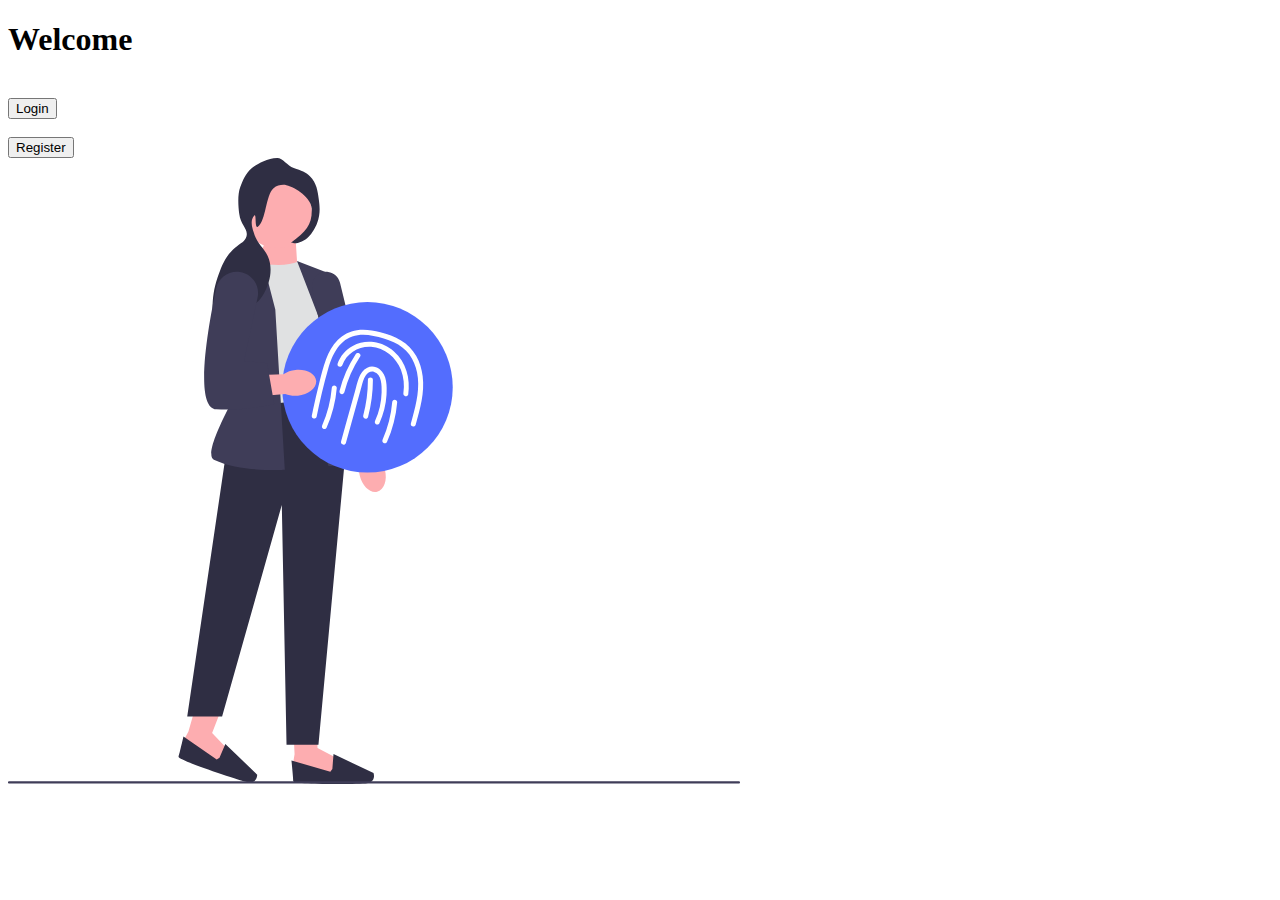
<file: index.html>
<!DOCTYPE html>
<html lang="en">
  <head>
    <meta charset="UTF-8" />
    <meta http-equiv="X-UA-Compatible" content="IE=edge" />
    <meta name="viewport" content="width=device-width, initial-scale=1.0" />
    <title>Document</title>
    <link href="css/style.css" rel="stylesheet" />
    <link
      href="https://cdn.jsdelivr.net/npm/bootstrap@5.1.3/dist/css/bootstrap.min.css"
      rel="stylesheet"
      integrity="sha384-1BmE4kWBq78iYhFldvKuhfTAU6auU8tT94WrHftjDbrCEXSU1oBoqyl2QvZ6jIW3"
      crossorigin="anonymous"
    />
    <script src="https://ajax.googleapis.com/ajax/libs/jquery/3.6.3/jquery.min.js"></script>
    <script>
      function openPopup() {
          document.getElementById('popup-background').style.display = 'flex';
      }
  
      function closePopup() {
          document.getElementById('popup-background').style.display = 'none';
      }
    </script>
    <style>
      
      .container1 {
          text-align: center;
      }
      #popup-background {
          display: none;
          position: fixed;
          top: 0;
          left: 0;
          width: 100%;
          height: 100%;
          background: rgba(0, 0, 0, 0.5);
          justify-content: center;
          align-items: center;
          z-index: 1;
      }
      #popup-form {
          background-color: #fff;
          padding: 20px;
          border-radius: 8px;
          box-shadow: 0 0 10px rgba(0, 0, 0, 0.1);
          max-width: 400px;
          width: 100%;
          text-align: left;
      }

  </style>
  </head>
  <body class="bg-primary bg-opacity-25">
    <section>
      <div class="d-flex flex-column min-vh-100 justify-content-center">
        <div class="container">
          <div class="row">
            <div class="col-sm-12 col-md-10 mx-auto bg-white rounded shadow">
              <pre></pre>
              <div class="row">
                <div class="col-md-6">
                  <div class="m-5 text-center"><h1>Welcome</h1></div>

                  <div class="m-5">
                    <br />
                    <div class="">
                      <button
                        class="form-control btn btn-primary mt-3"
                        onclick="location.href='login.html'"
                      >
                        Login
                      </button>
                      <br /><br />
                      <button
                        class="form-control btn btn-primary mt-3"
                        onclick="openPopup()"
                      >
                        Register
                      </button>
                    </div>
                  </div>
                </div>

                <div class="col-md-6">
                  <div>
                    <img
                      src="images/login.svg"
                      alt="login"
                      class="img-fluid p-5"
                    />
                  </div>
                </div>
              </div>
            </div>
          </div>
        </div>
      </div>
      <div class="container1">
    
        <div id="popup-background">
            <div id="popup-form">
                <center><h2>Registration</h2></center>
                <form class="m-5" method="post" id="registration-form">
                        <div class="mb-3">
                          <label class="form-label" for="username">Username</label>
                          <input
                            class="form-control"
                            type="text"
                            id="name"
                            name="name"
                            required
                          />
                        </div>
                        <div class="mb-3">
                          <label class="form-label" for="username">Email</label>
                          <input
                            class="form-control"
                            type="email"
                            id="email"
                            name="email"
                            required
                          />
                        </div>
                        <div class="mb-3">
                          <label class="form-label" for="username">Mobile Number</label>
                          <input
                            class="form-control"
                            type="text"
                            id="phone"
                            name="phone"
                            required
                          />
                        </div>
                        
                        <div class="mb-3" id="message"></div>
    
                          <div class="">
                            <input
                              type="submit"
                              value="Register"
                              id="submit"
                              class="form-control btn btn-primary mt-3"
                            />
                            <div class="">
                              <input
                              type="button"
                              value="Close"
                              id="submit"
                              class="form-control btn btn-primary mt-3"
                              style="background-color: rgb(231, 90, 90);"
                              onclick="closePopup()"
                            />
                          </div>
                          </div>
                        <div class="col-6">
                          <pre></pre>
                        </div>
                        <div class="row mb-4">
                          <div class="col-60">
                            <div class="text-center">
                              Already have an account?
                              <a href="login.html">Login </a>
                            </div>
                          </div>
                        </div>
                      </form>
            </div>
        </div>
    
    </section>
    <script src="js/login.js"></script>
  </body>
</html>
</file>
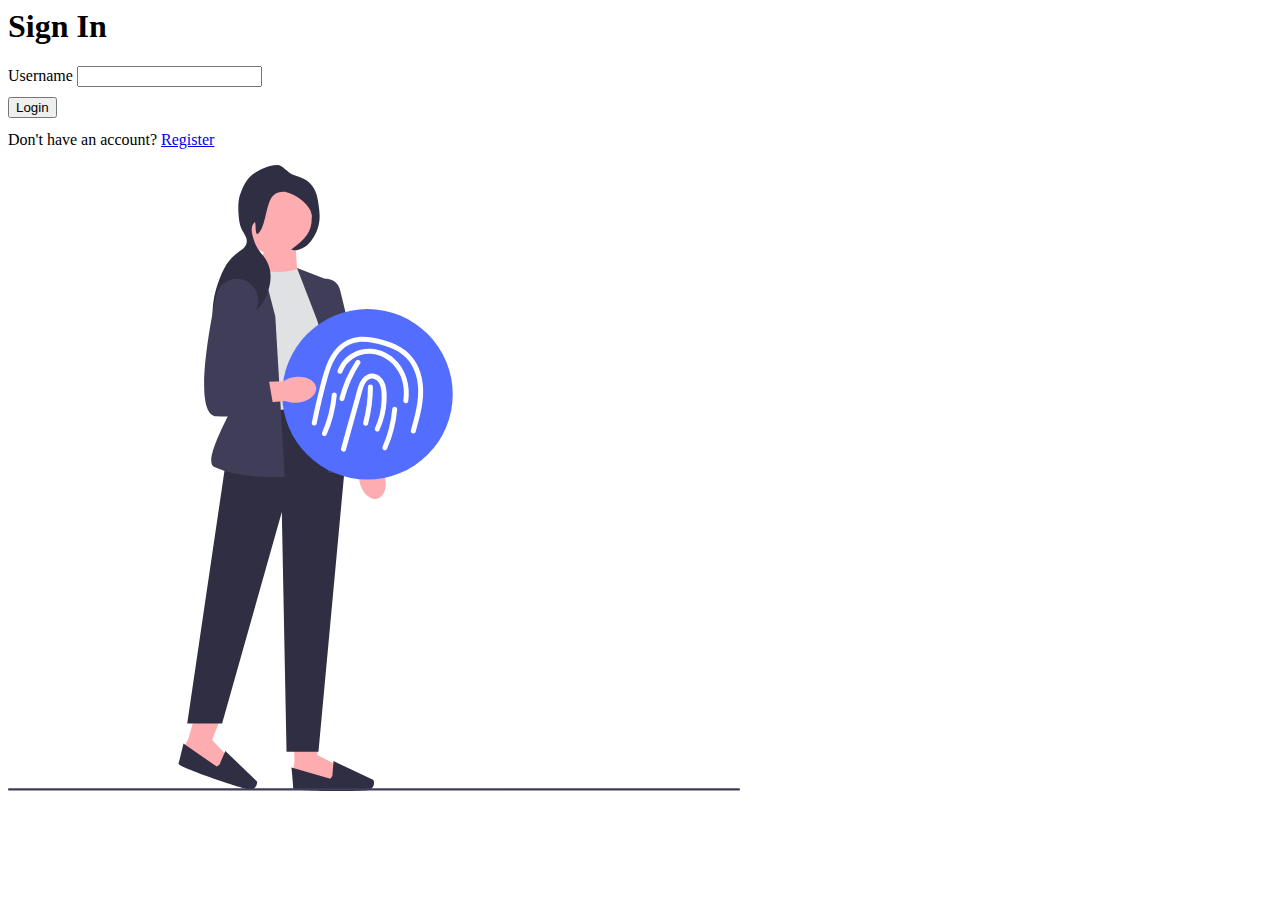
<file: login.html>
<html lang="en">
  <head>
    <meta charset="UTF-8" />
    <meta http-equiv="X-UA-Compatible" content="IE=edge" />
    <meta name="viewport" content="width=device-width, initial-scale=1.0" />
    <title>Document</title>
    <link href="css/style.css" rel="stylesheet" />
    <link
      href="https://cdn.jsdelivr.net/npm/bootstrap@5.1.3/dist/css/bootstrap.min.css"
      rel="stylesheet"
      integrity="sha384-1BmE4kWBq78iYhFldvKuhfTAU6auU8tT94WrHftjDbrCEXSU1oBoqyl2QvZ6jIW3"
      crossorigin="anonymous"
    />
    <script src="https://ajax.googleapis.com/ajax/libs/jquery/3.6.3/jquery.min.js"></script>
    <script>
      function openPopup() {
          document.getElementById('popup-background').style.display = 'flex';
      }
  
      function closePopup() {
          document.getElementById('popup-background').style.display = 'none';
      }
    </script>
    <style>      
      .container1 {
          text-align: center;
      }
      #popup-background {
          display: none;
          position: fixed;
          top: 0;
          left: 0;
          width: 100%;
          height: 100%;
          background: rgba(0, 0, 0, 0.5);
          justify-content: center;
          align-items: center;
          z-index: 1;
      }
      #popup-form {
          background-color: #fff;
          padding: 20px;
          border-radius: 8px;
          box-shadow: 0 0 10px rgba(0, 0, 0, 0.1);
          max-width: 400px;
          width: 100%;
          text-align: left;
      }

  </style>
  </head>
  <body class="bg-primary bg-opacity-25">
    <section>
      <div class="d-flex flex-column min-vh-100 justify-content-center">
        <div class="container">
          <div class="row">
            <div class="col-sm-12 col-md-10 mx-auto bg-white rounded shadow">
              <pre></pre>
              <div class="row">
                <div class="col-md-6">
                  <div class="m-5 text-center"><h1>Sign In</h1></div>
                  <form class="m-5">
                    <div class="mb-3">
                      <label class="form-label" for="username">Username</label>
                      <input class="form-control" type="text" id="username" />
                    </div>
                    <div class="mb-3" id="message"></div>
                    <div class="">
                      <input
                        type="submit"
                        id="submit"
                        value="Login"
                        class="form-control btn btn-primary mt-3"
                      />
                    </div>
                    <pre></pre>
                    <div class="row mb-4">
                      <div class="col-60">
                        <div class="text-center">
                          Don't have an account?
                          <a href = "#" onclick="openPopup()">Register </a>
                        </div>
                      </div>
                    </div>
                    <pre></pre>
                  </form>
                </div>

                <div class="col-md-6">
                  <div>
                    <img
                      src="images/login.svg"
                      alt="login"
                      class="img-fluid p-5"
                    />
                  </div>
                </div>
              </div>
            </div>
          </div>
        </div>
      </div>
      <div class="container1">
    
        <div id="popup-background">
            <div id="popup-form">
                <center><h2>Registration</h2></center>
                <form class="m-5" method="post" id="registration-form">
                        <div class="mb-3">
                          <label class="form-label" for="username">Username</label>
                          <input
                            class="form-control"
                            type="text"
                            id="name"
                            name="name"
                            required
                          />
                        </div>
                        <div class="mb-3">
                          <label class="form-label" for="username">Email</label>
                          <input
                            class="form-control"
                            type="email"
                            id="email"
                            name="email"
                            required
                          />
                        </div>
                        <div class="mb-3">
                          <label class="form-label" for="username">Mobile Number</label>
                          <input
                            class="form-control"
                            type="text"
                            id="phone"
                            name="phone"
                            required
                          />
                        </div>                        
                        <div class="mb-3" id="message"></div>    
                          <div class="">
                            <input
                              type="submit"
                              value="Register"
                              id="submit"
                              class="form-control btn btn-primary mt-3"
                            />
                            <div class="">
                              <input
                              type="button"
                              value="Close"
                              id="submit"
                              class="form-control btn btn-primary mt-3"
                              style="background-color: rgb(231, 90, 90);"
                              onclick="closePopup()"
                            />
                          </div>
                          </div>
                        <div class="col-6">
                          <pre></pre>
                        </div>
                        <div class="row mb-4">
                          <div class="col-60">
                            <div class="text-center">
                              Already have an account?
                              <a href="login.html">Login </a>
                            </div>
                          </div>
                        </div>
                      </form>
            </div>
        </div>

    </section>
    <script src="js/login.js"></script>
  </body>
</html>
</file>
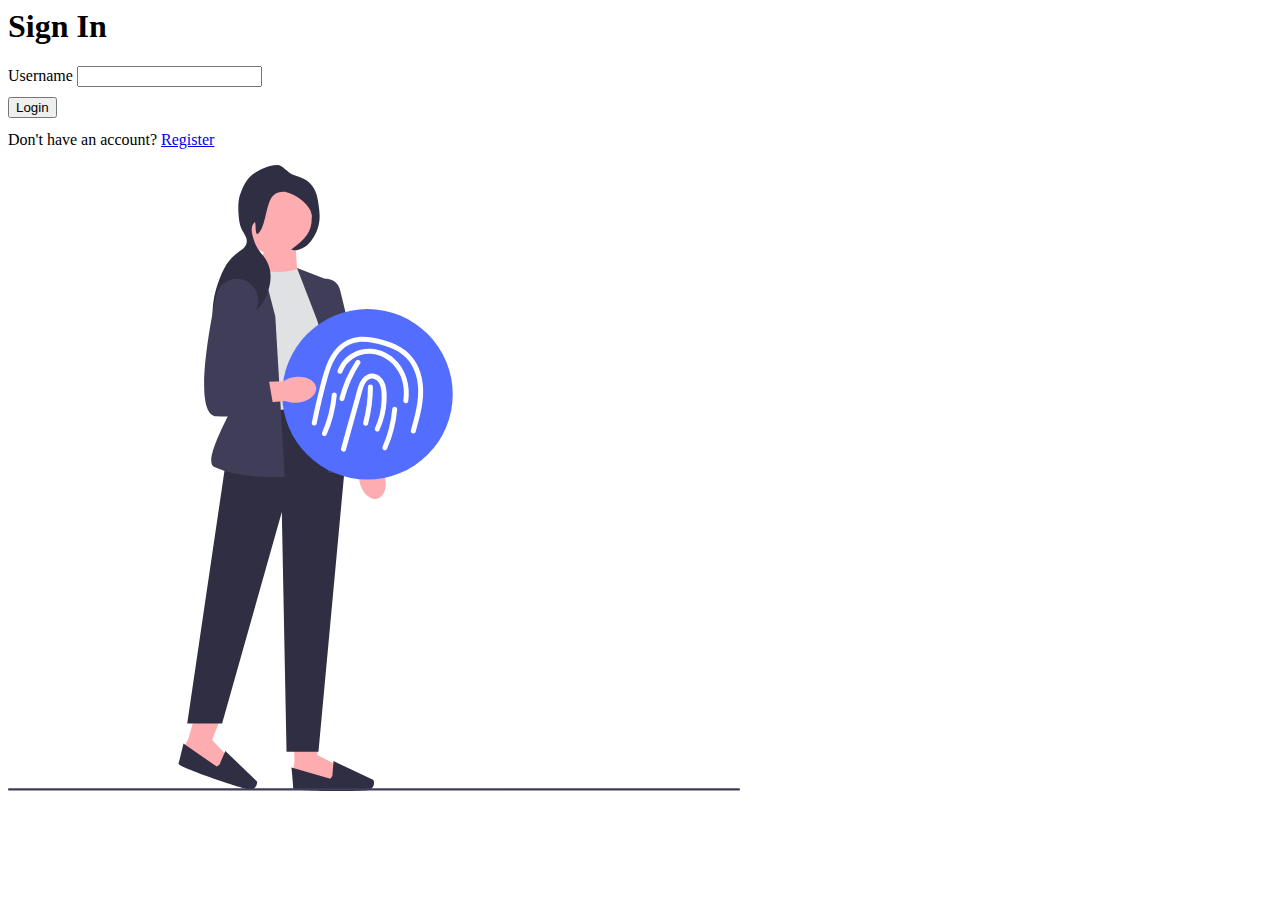
<file: profile.html>
<!DOCTYPE html>
<html lang="en">
  <head>
    <meta charset="UTF-8" />
    <meta http-equiv="X-UA-Compatible" content="IE=edge" />
    <meta name="viewport" content="width=device-width, initial-scale=1.0" />
    <title>Document</title>
    <link rel="stylesheet" href="css/style.css" />

    <link
      href="https://cdn.jsdelivr.net/npm/bootstrap@5.1.3/dist/css/bootstrap.min.css"
      rel="stylesheet"
      integrity="sha384-1BmE4kWBq78iYhFldvKuhfTAU6auU8tT94WrHftjDbrCEXSU1oBoqyl2QvZ6jIW3"
      crossorigin="anonymous"
    />
    <script src="https://ajax.googleapis.com/ajax/libs/jquery/3.6.3/jquery.min.js"></script>
    <script src="js/profile.js"></script>
  </head>
  <body class="bg-primary bg-opacity-25">
    <section>
      <div class="d-flex flex-column min-vh-100 justify-content-center">
        <div class="container">
          <div class="row">
            <div class="col-sm-12 col-md-10 mx-auto bg-white rounded shadow">
              <div class="row">
                <div class="m-5 text-center"><h1>Profile</h1></div>
                <div class="col-md-6">
                  <div class="text-center">
                    <img
                      src="images/profile.jpg"
                      alt="login"
                      class="center-block"
                      width="200px"
                      ,
                      height="mx-auto"
                    />
                    <p id="uname"></p>
                  </div>
                  <form class="m-5">
                    <div class="row mb-1">
                      <div class="col-6">
                        <div class="mb-3">
                          <label class="form-label" for="fname"
                            >First Name</label
                          >
                          <input
                            class="form-control"
                            type="text"
                            id="fname"
                            required
                          />
                        </div>
                      </div>
                      <div class="col-6">
                        <div class="mb-3">
                          <label class="form-label" for="lname"
                            >Last Name</label
                          >
                          <input
                            class="form-control"
                            type="text"
                            id="lname"
                            required
                          />
                        </div>
                      </div>
                    </div>
                    <div class="mb-3">
                      <label class="form-label" for="gender">Gender</label>
                      <select
                        class="form-select"
                        aria-label="Default select example"
                        id="gender"
                      >
                        <option value="Male">Male</option>
                        <option value="Female">Female</option>
                        <option value="Others">Others</option>
                      </select>
                    </div>

                    <div class="col-6">
                      <pre></pre>
                    </div>
                  </form>
                </div>

                <div class="col-md-6">
                  <form class="m-5" action="edit_profile.html">
                    <div class="mb-3">
                      <label class="form-label" for="email">Email</label>
                      <input class="form-control" type="text" id="email" />
                    </div>
                    <div class="mb-3">
                      <label class="form-label" for="number"
                        >Mobile Number</label
                      >
                      <input class="form-control" type="text" id="number" />
                    </div>
                    <div class="mb-3">
                      <label class="form-label" for="number"
                        >Date of Birth:</label
                      >
                      <input class="form-control" type="date" id="dob" />
                    </div>

                    <div class="mb-3">
                      <label class="form-label" for="age">Age</label>
                      <input
                        class="form-control"
                        type="text"
                        id="age"
                        readonly
                      />
                    </div>
                    <pre></pre>
                    <!-- <div class="">
                      <input
                        type="submit"
                        value="Edit"
                        class="form-control btn btn-primary mt-3"
                      />
                    </div> -->
                    <div class="row mb-1">
                      <div class="col-6">
                        <div class="mb-3">
                          <input
                            id="edit"
                            type="button"
                            value="Update"
                            class="form-control btn btn-primary mt-3"
                          />
                        </div>
                      </div>
                      <div class="col-6">
                        <div class="mb-3">
                          <input
                            id="logout"
                            type="button"
                            value="Logout"
                            class="form-control btn btn-primary mt-3"
                          />
                        </div>
                      </div>
                    </div>
                  </form>
                </div>
              </div>
            </div>
          </div>
        </div>
      </div>
    </section>
  </body>
</html>
</file>
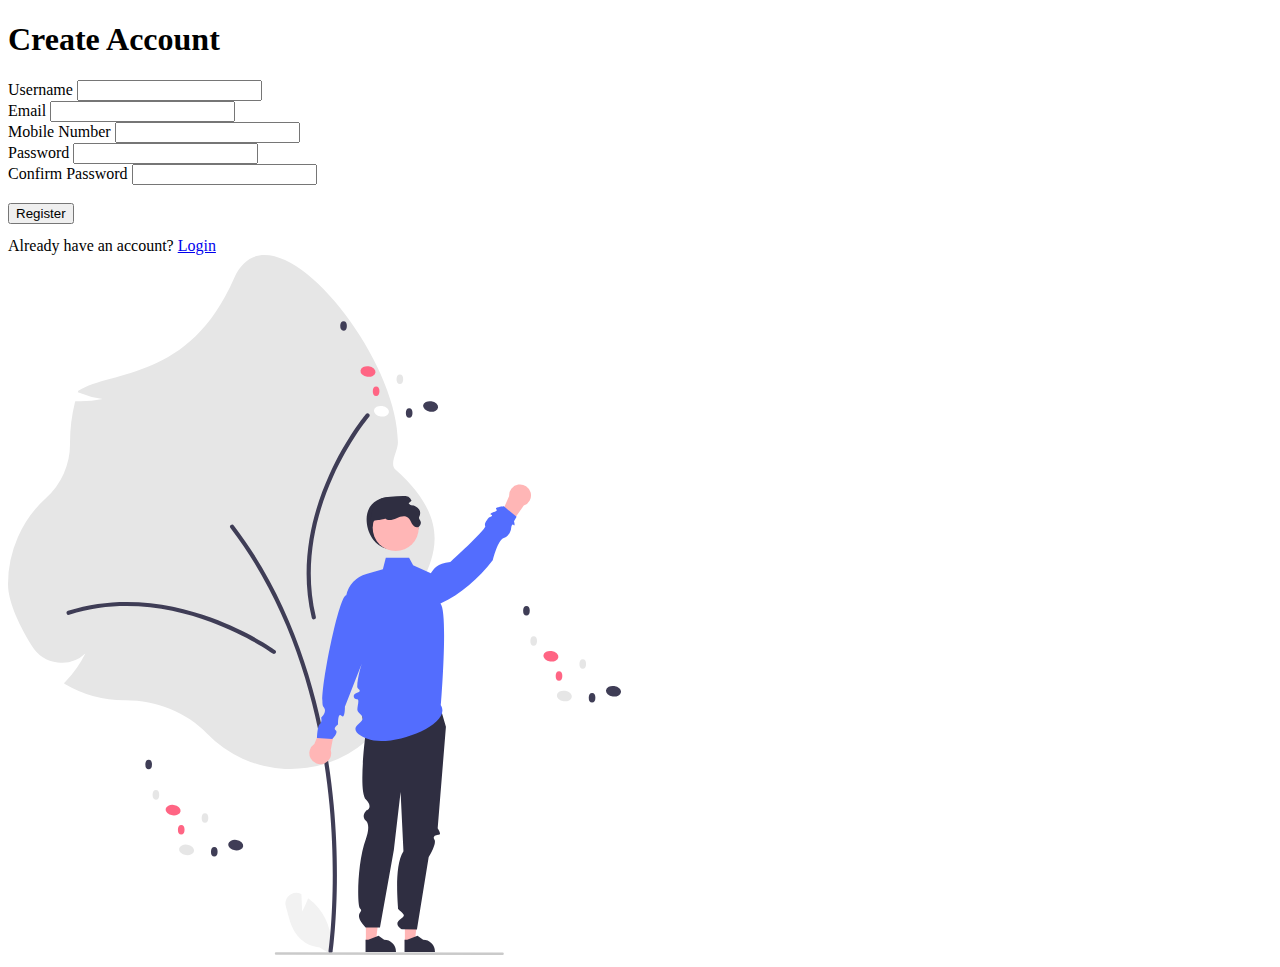
<file: register.html>
<!DOCTYPE html>
<html lang="en">
  <head>
    <meta charset="UTF-8" />
    <meta http-equiv="X-UA-Compatible" content="IE=edge" />
    <meta name="viewport" content="width=device-width, initial-scale=1.0" />
    <title>Document</title>
    <link href="css/style.css" rel="stylesheet" />
    <link
      href="https://cdn.jsdelivr.net/npm/bootstrap@5.1.3/dist/css/bootstrap.min.css"
      rel="stylesheet"
      integrity="sha384-1BmE4kWBq78iYhFldvKuhfTAU6auU8tT94WrHftjDbrCEXSU1oBoqyl2QvZ6jIW3"
      crossorigin="anonymous"
    />
    <script src="https://ajax.googleapis.com/ajax/libs/jquery/3.6.3/jquery.min.js"></script>
  </head>
  <body class="bg-primary bg-opacity-25">
    <section>
      <div class="d-flex flex-column min-vh-100 justify-content-center">
        <div class="container">
          <div class="row">
            <div class="col-sm-12 col-md-10 mx-auto bg-white rounded shadow">
              <div class="row">
                <div class="col-md-6">
                  <div class="m-5 text-center"><h1>Create Account</h1></div>

                  <form class="m-5" method="post">
                    <div class="mb-3">
                      <label class="form-label" for="username">Username</label>
                      <input
                        class="form-control"
                        type="text"
                        id="username"
                        name="username"
                      />
                    </div>
                    <div class="mb-3">
                      <label class="form-label" for="username">Email</label>
                      <input
                        class="form-control"
                        type="text"
                        id="username"
                        name="username"
                      />
                    </div>
                    <div class="mb-3">
                      <label class="form-label" for="username">Mobile Number</label>
                      <input
                        class="form-control"
                        type="text"
                        id="username"
                        name="username"
                      />
                    </div>
                    <div class="mb-3">
                      <label class="form-label" for="password">Password</label>
                      <input
                        class="form-control"
                        type="password"
                        id="password"
                        name="password"
                      />
                    </div>
                    <div class="mb-3">
                      <label class="form-label" for="cnfrmpassword"
                        >Confirm Password</label
                      >
                      <input
                        class="form-control"
                        type="password"
                        id="cnfrmpassword"
                        name="cnfrmpassword"
                      />
                    </div>
                    <div class="mb-3" id="message"></div>
                    <div class="">
                      <input
                        type="submit"
                        value="Register"
                        id="submit"
                        class="form-control btn btn-primary mt-3"
                      />
                    </div>
                    <div class="col-6">
                      <pre></pre>
                    </div>
                    <div class="row mb-4">
                      <div class="col-60">
                        <div class="text-center">
                          Already have an account?
                          <a href="login.html">Login </a>
                        </div>
                      </div>
                    </div>
                  </form>
                </div>

                <div class="col-md-6">
                  <div>
                    <img
                      src="images/register.svg"
                      alt="login"
                      class="img-fluid p-5"
                    />
                  </div>
                </div>
              </div>
            </div>
          </div>
        </div>
      </div>
    </section>
    <script src="js/register.js"></script>
  </body>
</html>
</file>
<file: css/style.css>
#message {
  font-size: 14px;
  margin: 15px O;
  display: inline-block;
  color: #000000;
  padding: 5px 20;
  color: rgb(209, 83, 83);
}
</file>
